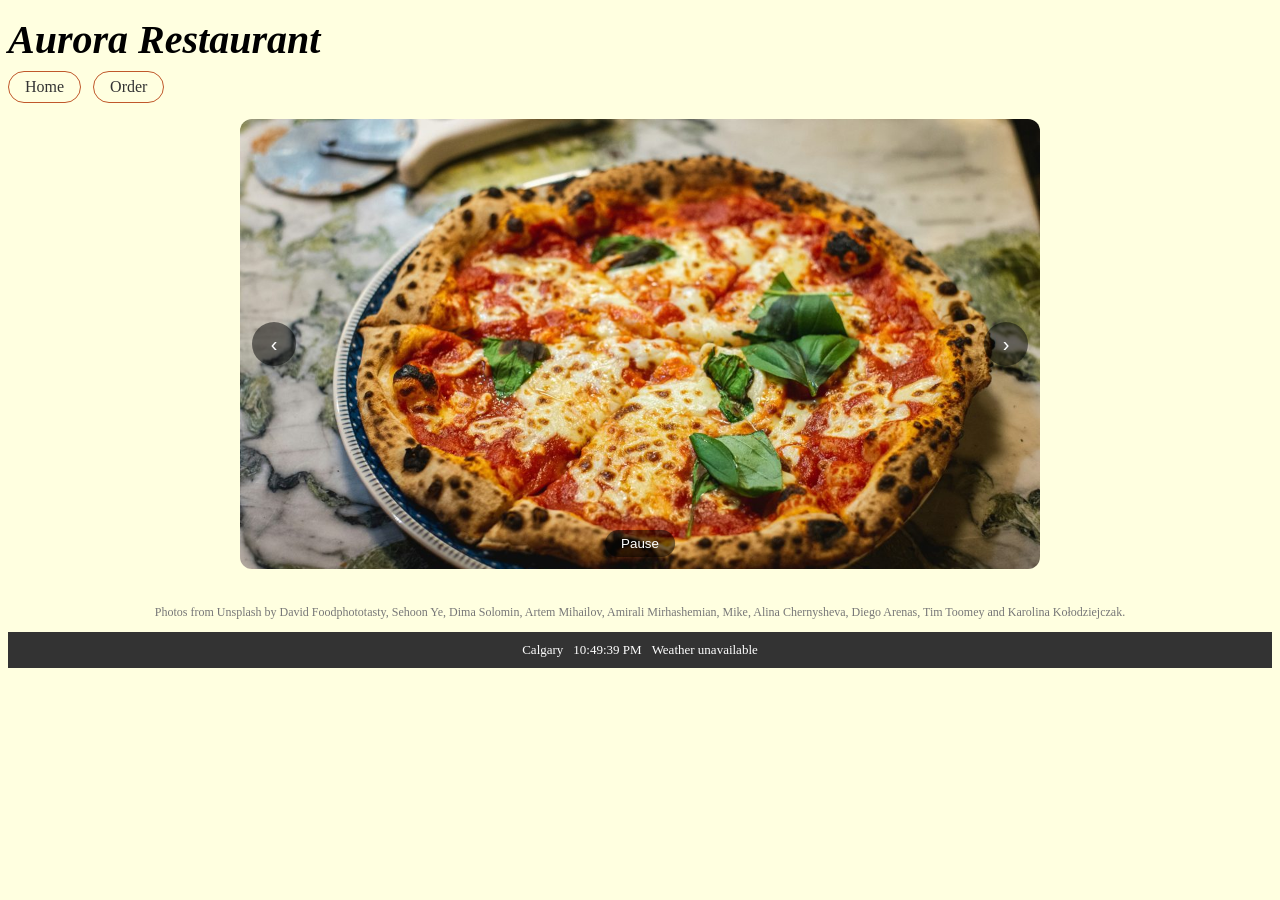
<file: index.html>
<!DOCTYPE html>
<html lang="en">
<head>
    <meta charset="UTF-8">
    <meta name="viewport" content="width=device-width, initial-scale=1.0">
    <title>Aurora Restaurant</title>
    <link rel="stylesheet"  href="style.css">
    
</head>

<body>
    <header>
        <h1>Aurora Restaurant</h1>
    </header>
    <nav>
        <a href="index.html">Home</a>
        <a href="order.html">Order</a>
</nav>
<main>
    <section id="carousel">
        <img id="slide" src="images/margherita.jpg" alt="Margherita pizza">
         <button id="prevBtn">‹</button>
        <button id="pauseBtn">Pause</button>
        <button id="nextBtn">›</button>
    </section>
 
</main>
<footer>Calgary</footer>
    <script src="script.js"></script>
    <script src="footer.js"></script>
</body>
</html>
</file>
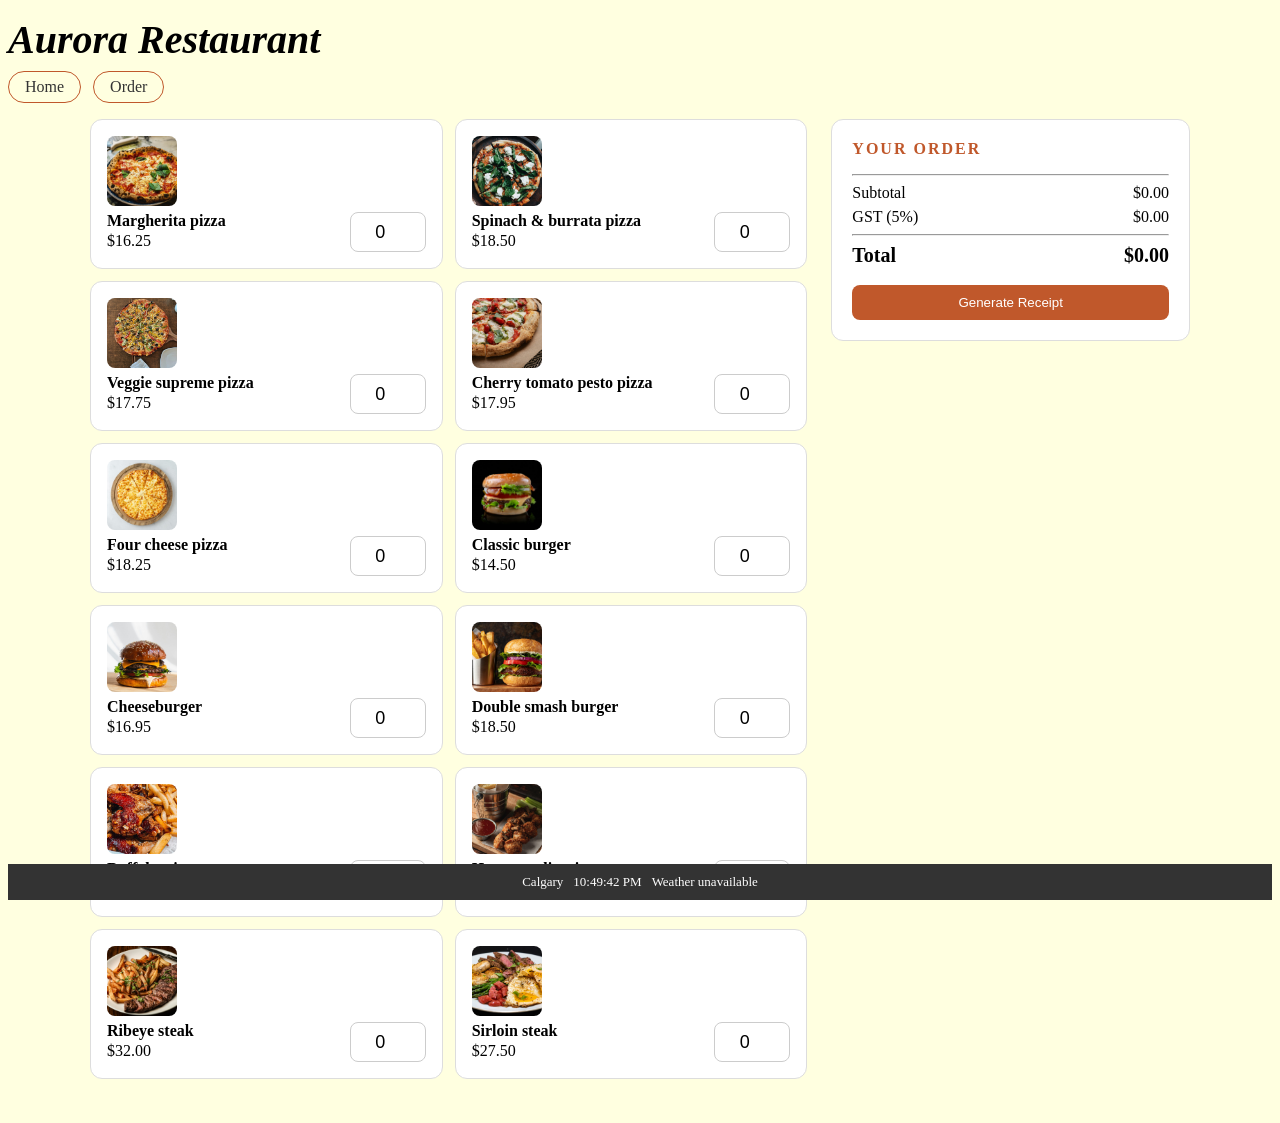
<file: order.html>
<!DOCTYPE html>
<html lang="en">
<head>
    <meta charset="UTF-8">
    <meta name="viewport" content="width=device-width, initial-scale=1.0">
    <title>Aurora Restaurant - Order</title>
    <link rel="stylesheet"  href="style.css">
</head>

<body>
    <header>
        <h1>Aurora Restaurant</h1>
    </header>
    <nav>
        <a href="index.html">Home</a>
        <a href="order.html">Order</a>
</nav>
<main>
    <div id="menu"></div>
    <div id="summary"></div>

</main>
<footer>Calgary</footer>
    <script src="order.js"></script>
    <script src="footer.js"></script>
</body>
</html>
</file>
<file: style.css>
body {
    background-color: lightyellow;

}


.card input {
  width: 70px;
  height: 36px;
  font-size: 18px;
  text-align: center;
  border: 1px solid #ccc;
  border-radius: 8px;
}


.card img {
  width: 70px;
  height: 70px;
  object-fit: cover;
  border-radius: 8px;
  display: block;
  flex-shrink: 0;
}

.info {
  flex: 1;
}





#carousel {
  width: 100%;
  position: relative;
  max-width: 800px;
  margin: 0 auto;
}

#prevBtn, #nextBtn, #pauseBtn {
  position: absolute;
  background: rgba(0, 0, 0, 0.5);
  color: white;
  border: none;
  cursor: pointer;
}

#prevBtn, #nextBtn {
  top: 50%;
  transform: translateY(-50%);
  width: 44px;
  height: 44px;
  border-radius: 50%;
  font-size: 20px;
}

#prevBtn { left: 12px; }
#nextBtn { right: 12px; }

#pauseBtn {
  bottom: 12px;
  left: 50%;
  transform: translateX(-50%);
  border-radius: 20px;
  padding: 6px 16px;
}

#prevBtn:hover, #nextBtn:hover, #pauseBtn:hover {
  background: rgba(0, 0, 0, 0.8);
}


#slide {
width: 100%;
height: 450px;
object-fit: cover;
display: block;
border-radius: 12px;
}



#carousel, #credits {
  grid-column: 1 / -1;
}

#credits {
  font-size: 12px;
  color: #777;
  text-align: center;
}


#carousel, #credits {
  grid-column: 1 / -1;
}

#credits {
  font-size: 12px;
  color: #777;
  text-align: center;
}


main {
  display: grid;
  grid-template-columns: 2fr 1fr;
  gap: 24px;
  max-width: 1100px;
  margin: 0 auto;
}

#menu {
  display: grid;
  grid-template-columns: 1fr 1fr;
  gap: 12px;
}

.card {
  background: white;
  border: 1px solid #ddd;
  border-radius: 12px;
  padding: 16px;
  display: flex;
  justify-content: space-between;
  align-items: flex-end;
}



#summary {
  background: white;
  border: 1px solid #ddd;
  border-radius: 12px;
  padding: 20px;
  align-self: start;
}

.card h3 {
  font-size: 16px;
  margin: 6px 0 2px;
}

.card p {
  margin: 2px 0;
}



.label {
  font-size: 16px;
  font-weight: bold;
  letter-spacing: 2px;
  color: #c0582b;
  margin-top: 0;
}
 
.row {
  display: flex;
  justify-content: space-between;
  margin: 6px 0;
}
 
.total {
  font-size: 20px;
  font-weight: bold;
}
 

#receipt {
  white-space: pre-line;
  margin-top: 16px;
  padding: 12px;
  border: 1px dashed #999;
  font-family: monospace;
}

#receiptBtn {
  width: 100%;
  margin-top: 12px;
  padding: 10px;
  background: #c0582b;
  color: white;
  border: none;
  border-radius: 8px;
  cursor: pointer;
}

footer {
  position: sticky;
  bottom: 0;
  background: #333;
  color: white;
  font-size: 13px;
  padding: 10px 24px;
  display: flex;
  justify-content: center;
  gap: 10px;
}

@media (max-width: 800px) {
  main {
    grid-template-columns: 1fr;
  }
}

@media (max-width: 500px) {
  #menu {
    grid-template-columns: 1fr;
  }
}

header h1 {
  font-family: Georgia, "Times New Roman", serif;
  font-size: 40px;
  font-style: italic;
  color: #1f3a5f
  letter-spacing: 1px;
  margin: 16px 0 8px;
}

nav {
  display: flex;
  gap: 12px;
  margin-bottom: 16px;
}

nav a {
  text-decoration: none;
  color: #333;
  padding: 6px 16px;
  border: 1px solid #c0582b;
  border-radius: 20px;
}

nav a:hover {
  background: #c0582b;
  color: white;
}

@media print {
  body * { visibility: hidden; }
  #receipt, #receipt * { visibility: visible; }
  #receipt { position: absolute; top: 0; left: 0; }
  #pdfBtn { display: none; }
}


#pdfBtn {
  display: block;
  width: 100%;
  margin-top: 12px;
  padding: 8px;
  background: #1f3a5f;
  color: white;
  border: none;
  border-radius: 8px;
  font-size: 14px;
  cursor: pointer;
}

#pdfBtn:hover {
  background: #2c5282;
}
</file>
